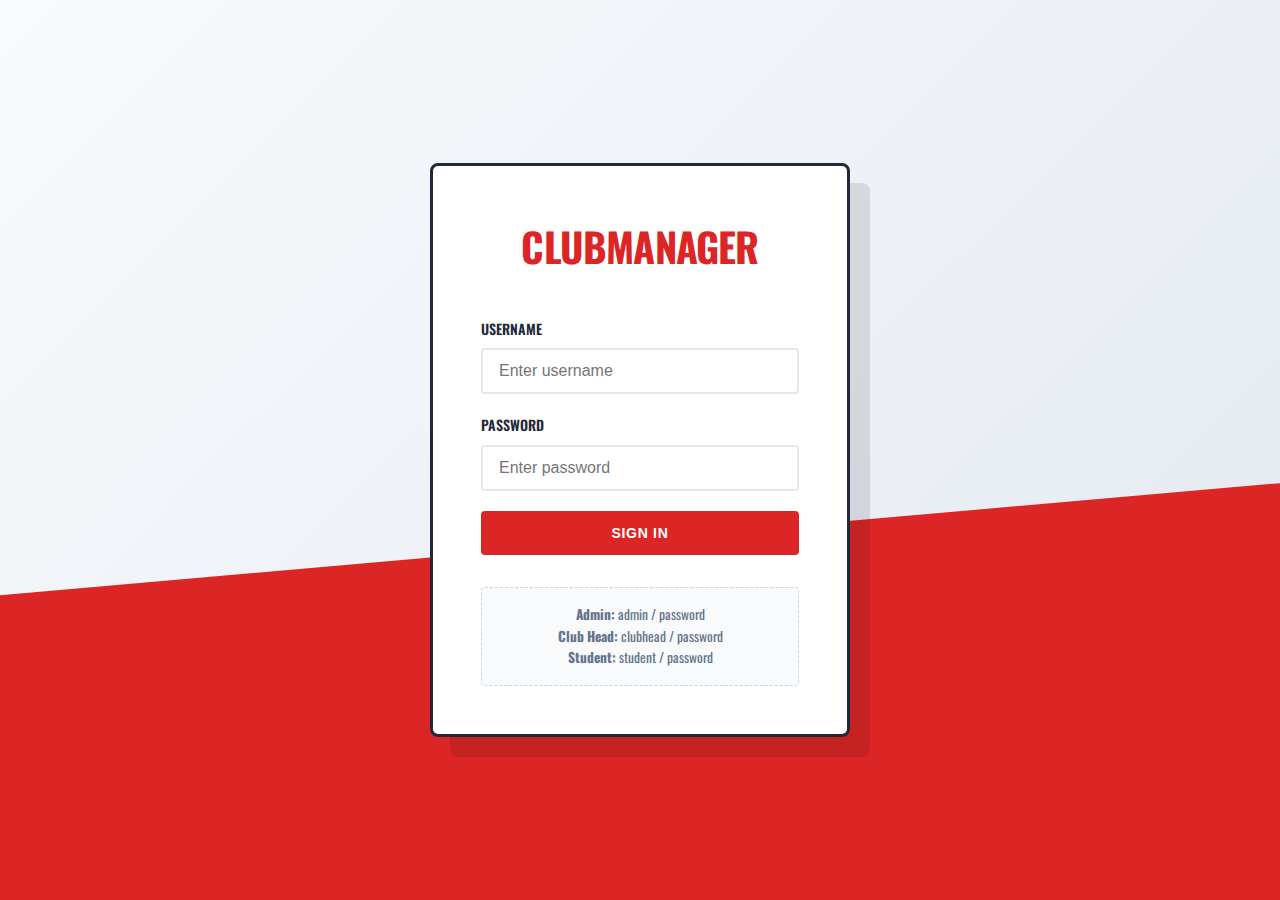
<file: index.html>
<!DOCTYPE html>
<html lang="en">

<head>
    <meta charset="UTF-8">
    <meta name="viewport" content="width=device-width, initial-scale=1.0">
    <title>Login - Club Management System</title>
    <link rel="stylesheet" href="css/style.css">
    <link
        href="https://fonts.googleapis.com/css2?family=Inter:wght@400;500;600;700&family=Oswald:wght@500;700&display=swap"
        rel="stylesheet">
    <style>
        .login-container {
            display: flex;
            align-items: center;
            justify-content: center;
            min-height: 100vh;
            background: linear-gradient(135deg, #f8fafc 0%, #e2e8f0 100%);
            position: relative;
            overflow: hidden;
        }

        /* Sporty Accent Background */
        .login-container::before {
            content: '';
            position: absolute;
            width: 120%;
            height: 50%;
            background: var(--primary);
            bottom: -10%;
            left: -10%;
            transform: rotate(-5deg);
            z-index: 0;
        }

        .login-box {
            width: 100%;
            max-width: 420px;
            padding: 3rem;
            position: relative;
            z-index: 1;
            background: white;
            border: 3px solid var(--secondary);
            /* Bold Border */
            box-shadow: 20px 20px 0px rgba(0, 0, 0, 0.1);
            /* Harsh Shadow for Pop */
            border-radius: var(--radius-md);
        }

        .brand-title {
            text-align: center;
            margin-bottom: 2.5rem;
            color: var(--primary);
            font-size: 2.5rem;
            text-transform: uppercase;
            font-weight: 800;
            letter-spacing: -0.02em;
        }

        .role-hint {
            text-align: center;
            font-size: 0.85rem;
            color: var(--text-muted);
            margin-top: 2rem;
            padding: 1rem;
            background: #f8fafc;
            border: 1px dashed var(--border-strong);
            border-radius: var(--radius-sm);
        }
    </style>
</head>

<body>

    <div class="login-container">
        <div class="glass-card login-box fade-in">
            <h1 class="brand-title">ClubManager</h1>

            <form id="loginForm">
                <div class="input-group">
                    <label class="label">Username</label>
                    <input type="text" id="username" class="input" placeholder="Enter username" required>
                </div>

                <div class="input-group">
                    <label class="label">Password</label>
                    <input type="password" id="password" class="input" placeholder="Enter password" required>
                </div>

                <button type="submit" class="btn btn-primary" style="width: 100%">Sign In</button>
            </form>

            <div class="role-hint">
                <p><strong>Admin:</strong> admin / password</p>
                <p><strong>Club Head:</strong> clubhead / password</p>
                <p><strong>Student:</strong> student / password</p>
            </div>
        </div>
    </div>

    <script src="js/storage.js"></script>
    <script src="js/auth.js"></script>
    <script>
        // Check if already logged in
        Auth.redirectIfLoggedIn();

        const loginForm = document.getElementById('loginForm');

        loginForm.addEventListener('submit', (e) => {
            e.preventDefault();
            const user = document.getElementById('username').value;
            const pass = document.getElementById('password').value;

            const result = Auth.login(user, pass);

            if (result.success) {
                // Add a small delay for effect
                const btn = loginForm.querySelector('button');
                btn.textContent = 'Success!';
                btn.style.background = 'var(--success)';

                setTimeout(() => {
                    window.location.href = 'pages/dashboard.html';
                }, 800);
            } else {
                alert(result.message);
            }
        });
    </script>

</body>

</html>
</file>
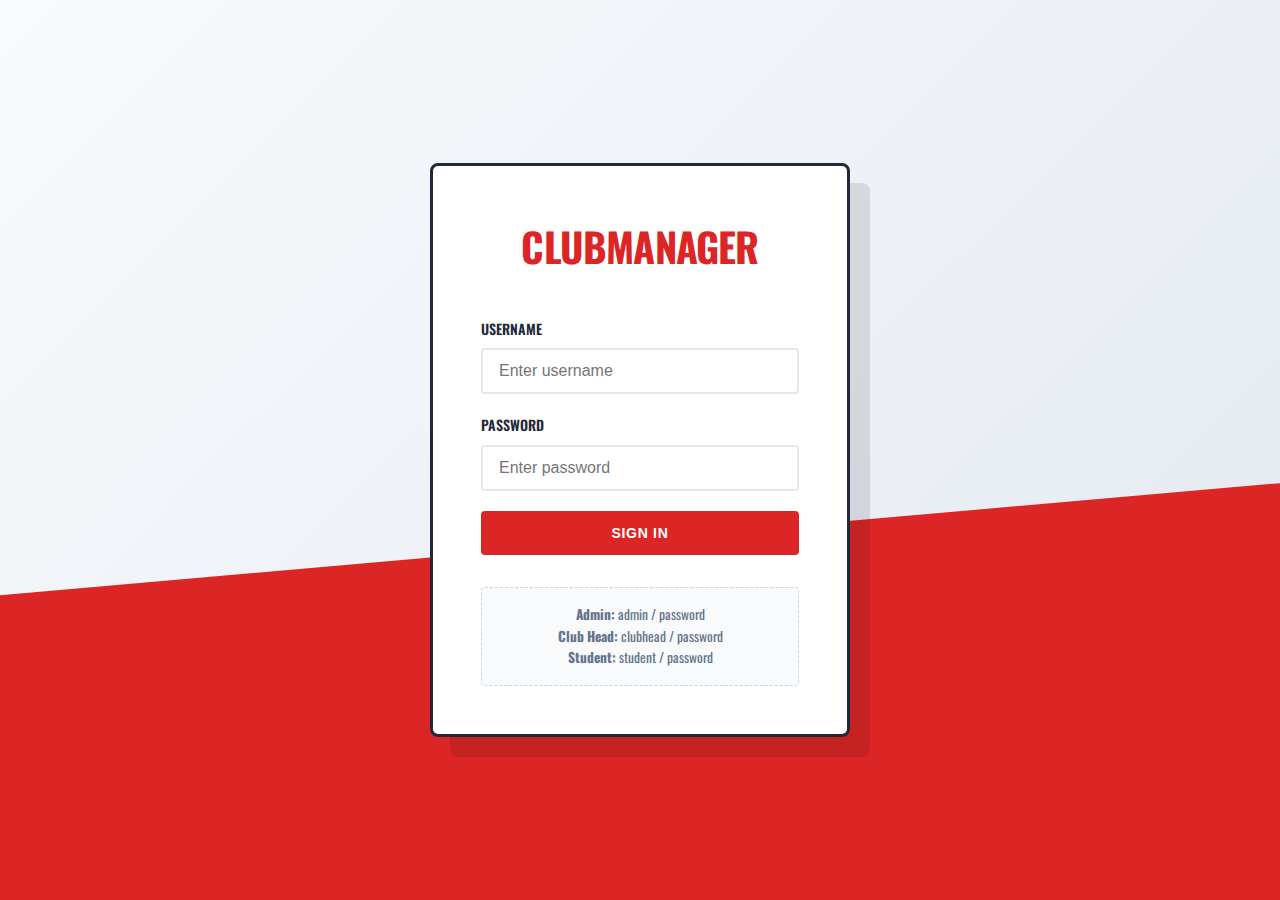
<file: pages/announcements.html>
<!DOCTYPE html>
<html lang="en">

<head>
    <meta charset="UTF-8">
    <meta name="viewport" content="width=device-width, initial-scale=1.0">
    <title>Announcements - Club Management System</title>
    <link rel="stylesheet" href="../css/style.css">
    <link
        href="https://fonts.googleapis.com/css2?family=Inter:wght@400;500;600;700&family=Oswald:wght@500;700&display=swap"
        rel="stylesheet">
    <style>
        .announcement-feed {
            max-width: 800px;
            margin: 0 auto;
            display: flex;
            flex-direction: column;
            gap: 1.5rem;
        }

        .announcement-card {
            padding: 2rem;
            position: relative;
        }

        .announcement-date {
            font-size: 0.85rem;
            color: var(--text-muted);
            margin-bottom: 0.5rem;
            display: block;
        }

        .admin-actions {
            position: absolute;
            top: 1.5rem;
            right: 1.5rem;
        }

        .post-form {
            max-width: 800px;
            margin: 0 auto 3rem auto;
            padding: 2rem;
            display: none;
            /* Shown via JS for admin */
        }
    </style>
</head>

<body class="app-body">
    <!-- Sidebar -->

    <main class="main-content fade-in">
        <header class="section-header" style="margin-top: 0">
            <div>
                <h1>Announcements</h1>
                <p style="color: var(--text-muted)">Latest news and updates from the club.</p>
            </div>
        </header>

        <div id="postFormContainer" class="glass-card post-form">
            <h3 style="margin-bottom: 1rem;">Post New Announcement</h3>
            <form id="announcementForm">
                <div class="input-group">
                    <input type="text" id="annTitle" class="input" placeholder="Title" required>
                </div>
                <div class="input-group">
                    <textarea id="annContent" class="input" rows="4" placeholder="What's happening?"
                        required></textarea>
                </div>
                <div style="text-align: right;">
                    <button type="submit" class="btn btn-primary">Post Announcement</button>
                </div>
            </form>
        </div>

        <div id="announcementsFeed" class="announcement-feed">
            <!-- Dynamic Content -->
        </div>
    </main>

    <script src="../js/storage.js"></script>
    <script src="../js/auth.js"></script>
    <script src="../js/app.js"></script>
    <script src="../js/announcements.js"></script>
</body>

</html>
</file>
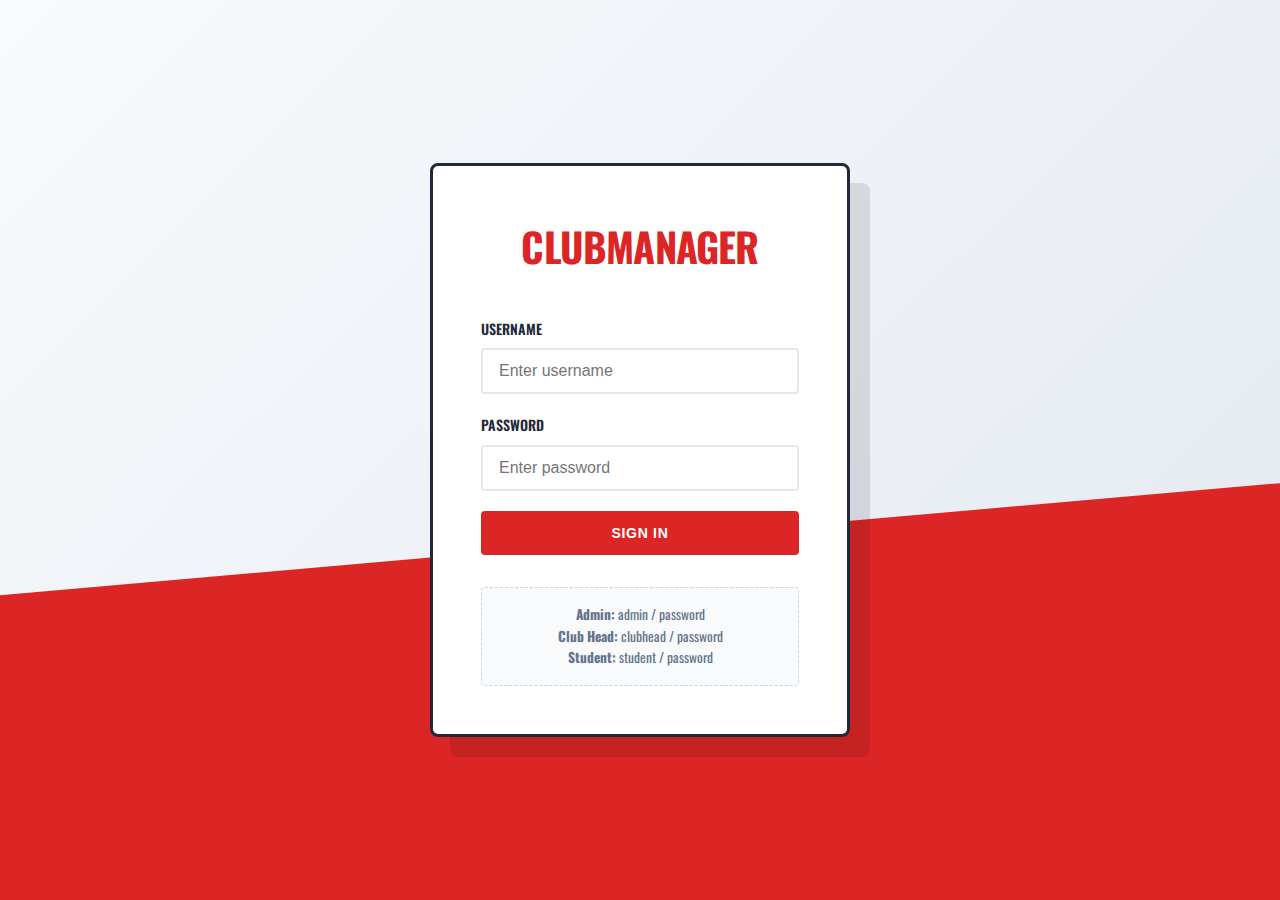
<file: pages/dashboard.html>
<!DOCTYPE html>
<html lang="en">

<head>
    <meta charset="UTF-8">
    <meta name="viewport" content="width=device-width, initial-scale=1.0">
    <title>Dashboard - Club Management System</title>
    <link rel="stylesheet" href="../css/style.css">
    <link
        href="https://fonts.googleapis.com/css2?family=Inter:wght@400;500;600;700&family=Oswald:wght@500;700&display=swap"
        rel="stylesheet">
</head>

<body class="app-body">
    <!-- Sidebar injected by app.js -->

    <main class="main-content fade-in">
        <header class="section-header" style="margin-top: 0">
            <div>
                <h1>Dashboard</h1>
                <p style="color: var(--text-muted)">Welcome back to your club overview.</p>
            </div>
            <div id="date-display" class="glass-card" style="padding: 0.5rem 1rem; font-size: 0.9rem;">
                <!-- Date JS -->
            </div>
        </header>

        <!-- Stats Row -->
        <div class="dashboard-grid">
            <div class="glass-card stat-card">
                <span class="stat-label">Total Members</span>
                <span class="stat-value" id="total-members">0</span>
            </div>
            <div class="glass-card stat-card">
                <span class="stat-label">Upcoming Events</span>
                <span class="stat-value" id="total-events">0</span>
            </div>
            <div class="glass-card stat-card">
                <span class="stat-label">Total Funds</span>
                <span class="stat-value" style="color: var(--accent)" id="total-funds">$0</span>
            </div>
        </div>

        <div class="content-grid">
            <!-- Recent Announcements -->
            <section>
                <div class="section-header">
                    <h3>Recent Announcements</h3>
                </div>
                <div id="announcements-list" style="display: flex; flex-direction: column; gap: 1rem;">
                    <!-- Dynamic Content -->
                </div>
            </section>

            <!-- Upcoming Event Preview -->
            <section>
                <div class="section-header">
                    <h3>Next Event</h3>
                </div>
                <div id="next-event-card" class="glass-card"
                    style="padding: 1.5rem; border-left: 4px solid var(--secondary);">
                    <!-- Dynamic Content -->
                    <p class="text-muted">No upcoming events.</p>
                </div>
            </section>
        </div>
    </main>

    <script src="../js/storage.js"></script>
    <script src="../js/auth.js"></script>
    <script src="../js/app.js"></script>
    <script>
        document.addEventListener('DOMContentLoaded', () => {
            // Load Date
            const now = new Date();
            document.getElementById('date-display').textContent = now.toLocaleDateString('en-US', { weekday: 'long', year: 'numeric', month: 'long', day: 'numeric' });

            // Load Stats
            const members = Storage.get(DB_KEYS.MEMBERS) || [];
            const events = Storage.get(DB_KEYS.EVENTS) || [];
            const funds = Storage.get(DB_KEYS.FUNDS) || [];
            const announcements = Storage.get(DB_KEYS.ANNOUNCEMENTS) || [];

            document.getElementById('total-members').textContent = members.length;
            document.getElementById('total-events').textContent = events.filter(e => new Date(e.date) >= new Date()).length;

            const balance = funds.reduce((acc, curr) => {
                return curr.type === 'income' ? acc + curr.amount : acc - curr.amount;
            }, 0);
            document.getElementById('total-funds').textContent = `$${balance.toLocaleString()}`;

            // Load Announcements (Top 3)
            const list = document.getElementById('announcements-list');
            if (announcements.length === 0) {
                list.innerHTML = '<p style="color: var(--text-muted)">No announcements yet.</p>';
            } else {
                announcements.slice(0, 3).forEach(ann => {
                    const item = document.createElement('div');
                    item.className = 'glass-card';
                    item.style.padding = '1rem';
                    item.innerHTML = `
                        <h4 style="margin-bottom: 0.5rem; color: var(--primary)">${ann.title}</h4>
                        <p style="font-size: 0.9rem; color: var(--text-muted); margin-bottom: 0.5rem">${ann.content}</p>
                        <small style="font-size: 0.75rem; opacity: 0.7">${new Date(ann.date).toLocaleDateString()}</small>
                    `;
                    list.appendChild(item);
                });
            }

            // Load Next Event
            const upcomingEvents = events
                .filter(e => new Date(e.date) >= new Date())
                .sort((a, b) => new Date(a.date) - new Date(b.date));

            if (upcomingEvents.length > 0) {
                const next = upcomingEvents[0];
                const card = document.getElementById('next-event-card');
                card.innerHTML = `
                    <h4 style="font-size: 1.25rem; margin-bottom: 0.5rem">${next.title}</h4>
                    <p style="margin-bottom: 0.5rem"><span style="color: var(--secondary)">📅</span> ${new Date(next.date).toLocaleDateString()}</p>
                    <p style="margin-bottom: 1rem"><span style="color: var(--secondary)">📍</span> ${next.venue}</p>
                    <p style="font-size: 0.9rem; color: var(--text-muted)">${next.description}</p>
                    <a href="events.html" class="btn btn-primary" style="margin-top: 1rem; width: 100%">View Details</a>
                `;
            }
        });
    </script>
</body>

</html>
</file>
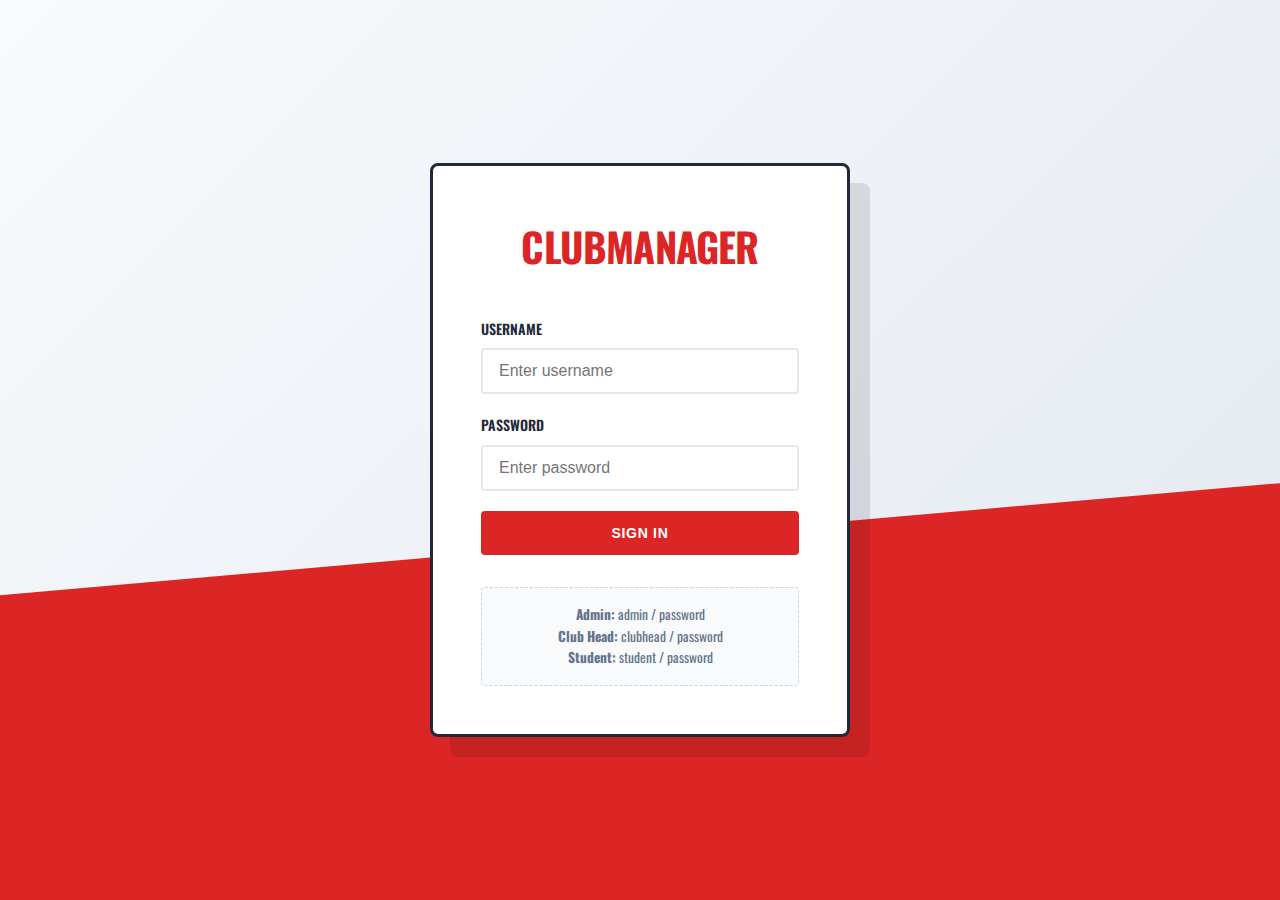
<file: pages/events.html>
<!DOCTYPE html>
<html lang="en">

<head>
    <meta charset="UTF-8">
    <meta name="viewport" content="width=device-width, initial-scale=1.0">
    <title>Events - Club Management System</title>
    <link rel="stylesheet" href="../css/style.css">
    <link
        href="https://fonts.googleapis.com/css2?family=Inter:wght@400;500;600;700&family=Oswald:wght@500;700&display=swap"
        rel="stylesheet">
    <style>
        .events-grid {
            display: grid;
            grid-template-columns: repeat(auto-fill, minmax(350px, 1fr));
            gap: 2rem;
        }

        .event-card {
            display: flex;
            flex-direction: column;
            position: relative;
            overflow: hidden;
            transition: var(--transition);
            background: white;
        }

        .event-card-header {
            padding: 1.5rem;
            border-bottom: 1px solid var(--border);
            display: flex;
            justify-content: space-between;
            align-items: flex-start;
        }

        .event-title {
            font-size: 1.35rem;
            margin-bottom: 0.25rem;
            color: var(--secondary);
            font-family: 'Oswald', sans-serif;
            text-transform: uppercase;
        }

        .event-date-badge {
            background: var(--secondary);
            color: white;
            padding: 0.5rem 1rem;
            border-radius: var(--radius-sm);
            text-align: center;
            min-width: 80px;
        }

        .event-date-badge .day {
            font-size: 1.5rem;
            font-weight: 700;
            line-height: 1;
        }

        .event-date-badge .month {
            font-size: 0.75rem;
            text-transform: uppercase;
            letter-spacing: 0.1em;
        }

        .event-body {
            padding: 1.5rem;
            flex: 1;
        }

        .event-meta {
            margin-bottom: 1rem;
            font-size: 0.9rem;
            color: var(--text-muted);
            display: flex;
            gap: 1rem;
            align-items: center;
        }

        .event-footer {
            padding: 1.5rem;
            border-top: 1px solid var(--border);
            background: #f8fafc;
            display: flex;
            justify-content: space-between;
            align-items: center;
        }

        .participant-list {
            margin-top: 1rem;
            max-height: 200px;
            overflow-y: auto;
            border: 1px solid var(--border);
            border-radius: var(--radius-sm);
        }

        .participant-item {
            display: flex;
            align-items: center;
            justify-content: space-between;
            padding: 0.75rem;
            border-bottom: 1px solid var(--border);
            font-size: 0.9rem;
            background: white;
        }
    </style>
</head>

<body class="app-body">
    <!-- Sidebar -->

    <main class="main-content fade-in">
        <header class="section-header" style="margin-top: 0">
            <div>
                <h1>Events</h1>
                <p style="color: var(--text-muted)">Discover, enroll, and manage club activities.</p>
            </div>
            <div id="createControls" style="display: none;">
                <button class="btn btn-primary" onclick="Events.openModal()">+ Create Event</button>
            </div>
        </header>

        <div class="events-grid" id="eventsGrid">
            <!-- Dynamic Content -->
        </div>
    </main>

    <!-- Create/Edit Modal -->
    <div class="modal-overlay" id="eventModal">
        <div class="modal">
            <div class="modal-header">
                <h3 id="modalTitle">Create Event</h3>
                <button class="close-modal" onclick="Events.closeModal()">&times;</button>
            </div>
            <form id="eventForm">
                <input type="hidden" id="eventId">

                <div class="input-group">
                    <label class="label">Event Title</label>
                    <input type="text" id="eventTitle" class="input" required>
                </div>

                <div class="input-group">
                    <label class="label">Date & Time</label>
                    <input type="datetime-local" id="eventDate" class="input" required>
                </div>

                <div class="input-group">
                    <label class="label">Venue</label>
                    <input type="text" id="eventVenue" class="input" required>
                </div>

                <div class="input-group">
                    <label class="label">Description</label>
                    <textarea id="eventDesc" class="input" rows="4" required></textarea>
                </div>

                <div style="display: flex; justify-content: flex-end; gap: 1rem; margin-top: 2rem;">
                    <button type="button" class="btn btn-secondary" onclick="Events.closeModal()">Cancel</button>
                    <button type="submit" class="btn btn-primary">Save Event</button>
                </div>
            </form>
        </div>
    </div>

    <!-- Approvals/Attendance Modal -->
    <div class="modal-overlay" id="approvalsModal">
        <div class="modal" style="max-width: 700px;">
            <div class="modal-header">
                <h3 id="approvalEventTitle">Manage Participants</h3>
                <button class="close-modal" onclick="Events.closeApprovals()">&times;</button>
            </div>

            <div style="margin-bottom: 2rem;">
                <h4 style="margin-bottom: 1rem; color: var(--text-muted); font-size: 0.85rem;">Pending Requests</h4>
                <div class="participant-list" id="pendingList" style="background: #ffffff;">
                    <!-- Dynamic -->
                </div>
            </div>

            <div>
                <h4 style="margin-bottom: 1rem; color: var(--text-muted); font-size: 0.85rem;">Approved Participants
                    (Attendance)</h4>
                <div class="participant-list" id="approvedList" style="background: #f8fafc;">
                    <!-- Dynamic -->
                </div>
            </div>

            <div style="margin-top: 2rem; text-align: right;">
                <button type="button" class="btn btn-secondary" onclick="Events.closeApprovals()">Done</button>
            </div>
        </div>
    </div>

    <script src="../js/storage.js"></script>
    <script src="../js/auth.js"></script>
    <script src="../js/app.js"></script>
    <script src="../js/events.js"></script>
</body>

</html>
</file>
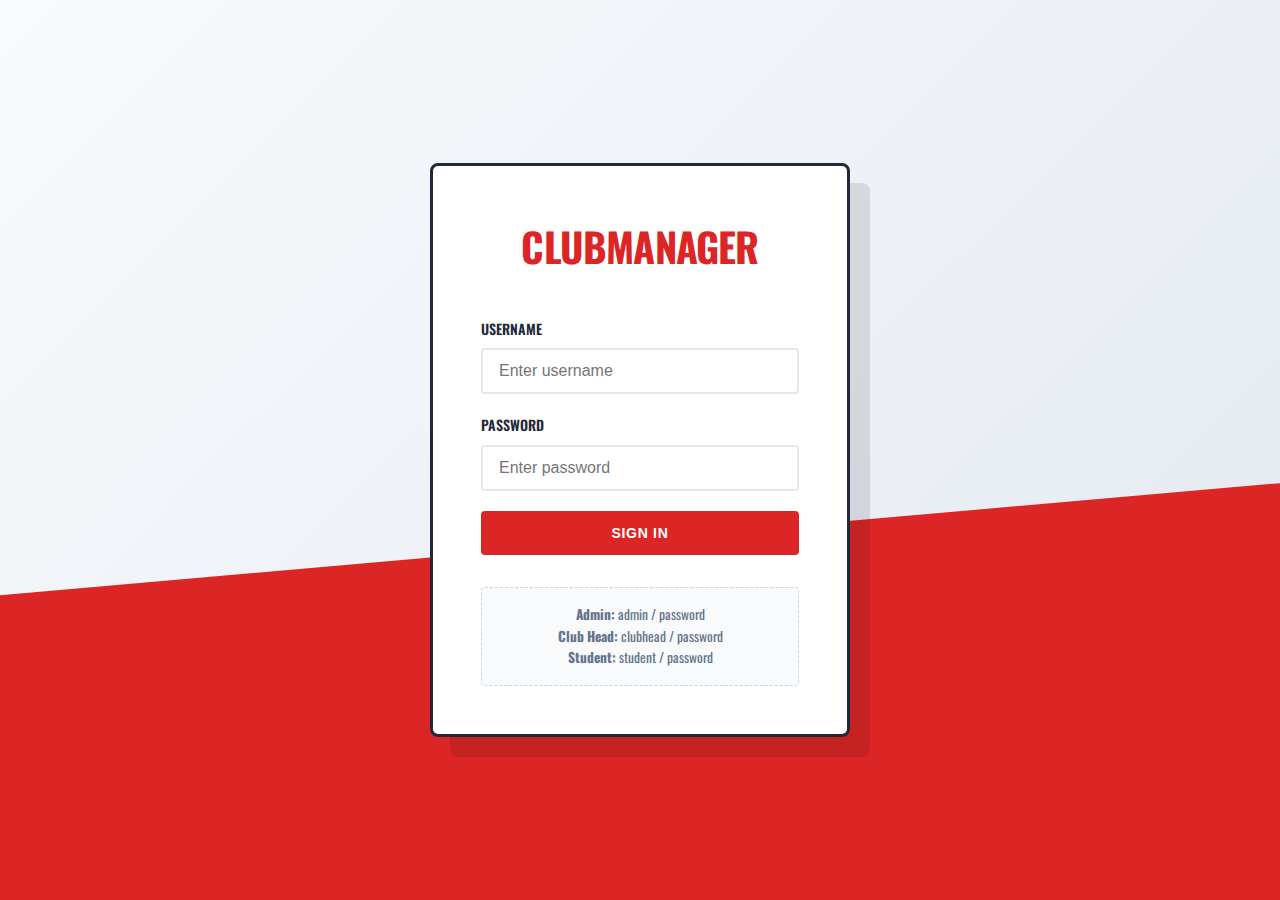
<file: pages/funds.html>
<!DOCTYPE html>
<html lang="en">

<head>
    <meta charset="UTF-8">
    <meta name="viewport" content="width=device-width, initial-scale=1.0">
    <title>Funds - Club Management System</title>
    <link rel="stylesheet" href="../css/style.css">
    <link
        href="https://fonts.googleapis.com/css2?family=Inter:wght@400;500;600;700&family=Oswald:wght@500;700&display=swap"
        rel="stylesheet">
    <style>
        .balance-overview {
            display: grid;
            grid-template-columns: repeat(auto-fit, minmax(300px, 1fr));
            gap: 1.5rem;
            margin-bottom: 2rem;
        }

        .balance-card {
            padding: 2rem;
            display: flex;
            flex-direction: column;
            gap: 0.5rem;
        }

        .balance-amount {
            font-size: 3rem;
            font-weight: 700;
        }

        .transaction-form {
            margin-bottom: 2rem;
            display: none;
            /* Admin only */
        }

        .transaction-item {
            display: flex;
            justify-content: space-between;
            align-items: center;
            padding: 1rem;
            border-bottom: 1px solid var(--border);
        }

        .transaction-item:last-child {
            border-bottom: none;
        }

        .t-icon {
            width: 40px;
            height: 40px;
            border-radius: 50%;
            display: flex;
            align-items: center;
            justify-content: center;
            font-size: 1.25rem;
            margin-right: 1rem;
        }

        .t-income {
            background: rgba(34, 197, 94, 0.1);
            color: var(--success);
        }

        .t-expense {
            background: rgba(239, 68, 68, 0.1);
            color: var(--danger);
        }

        .t-amount {
            font-weight: 600;
        }
    </style>
</head>

<body class="app-body">
    <!-- Sidebar -->

    <main class="main-content fade-in">
        <header class="section-header" style="margin-top: 0">
            <div>
                <h1>Club Funds</h1>
                <p style="color: var(--text-muted)">Track income, expenses, and current balance.</p>
            </div>
            <div id="adminControls" style="display: none;">
                <button class="btn btn-primary" onclick="Funds.openModal()">+ Record Transaction</button>
            </div>
        </header>

        <div class="balance-overview">
            <div class="glass-card balance-card">
                <span style="color: var(--text-muted)">Current Balance</span>
                <span class="balance-amount" id="totalBalance" style="color: var(--text-main)">$0.00</span>
            </div>
            <div class="glass-card balance-card"
                style="display: flex; flex-direction: row; justify-content: space-around; align-items: center;">
                <div style="text-align: center;">
                    <div style="color: var(--success); font-weight: 600;">Income</div>
                    <div id="totalIncome" style="font-size: 1.5rem;">$0</div>
                </div>
                <div style="width: 1px; height: 50px; background: var(--border);"></div>
                <div style="text-align: center;">
                    <div style="color: var(--danger); font-weight: 600;">Expense</div>
                    <div id="totalExpense" style="font-size: 1.5rem;">$0</div>
                </div>
            </div>
        </div>

        <div class="glass-card" style="padding: 0;">
            <div style="padding: 1.5rem; border-bottom: 1px solid var(--border);">
                <h3>Transaction History</h3>
            </div>
            <div id="transactionsList">
                <!-- Dynamic Content -->
            </div>
        </div>
    </main>

    <!-- Add Transaction Modal -->
    <div class="modal-overlay" id="transactionModal">
        <div class="modal">
            <div class="modal-header">
                <h3>Record Transaction</h3>
                <button class="close-modal" onclick="Funds.closeModal()">&times;</button>
            </div>
            <form id="transactionForm">
                <div class="input-group">
                    <label class="label">Type</label>
                    <select id="tType" class="input">
                        <option value="income">Income (+)</option>
                        <option value="expense">Expense (-)</option>
                    </select>
                </div>

                <div class="input-group">
                    <label class="label">Amount ($)</label>
                    <input type="number" id="tAmount" class="input" min="0" step="0.01" required>
                </div>

                <div class="input-group">
                    <label class="label">Description</label>
                    <input type="text" id="tDesc" class="input" required>
                </div>

                <div class="input-group">
                    <label class="label">Date</label>
                    <input type="date" id="tDate" class="input" required>
                </div>

                <div style="display: flex; justify-content: flex-end; gap: 1rem; margin-top: 2rem;">
                    <button type="button" class="btn btn-secondary" onclick="Funds.closeModal()">Cancel</button>
                    <button type="submit" class="btn btn-primary">Save Transaction</button>
                </div>
            </form>
        </div>
    </div>

    <script src="../js/storage.js"></script>
    <script src="../js/auth.js"></script>
    <script src="../js/app.js"></script>
    <script src="../js/funds.js"></script>
</body>

</html>
</file>
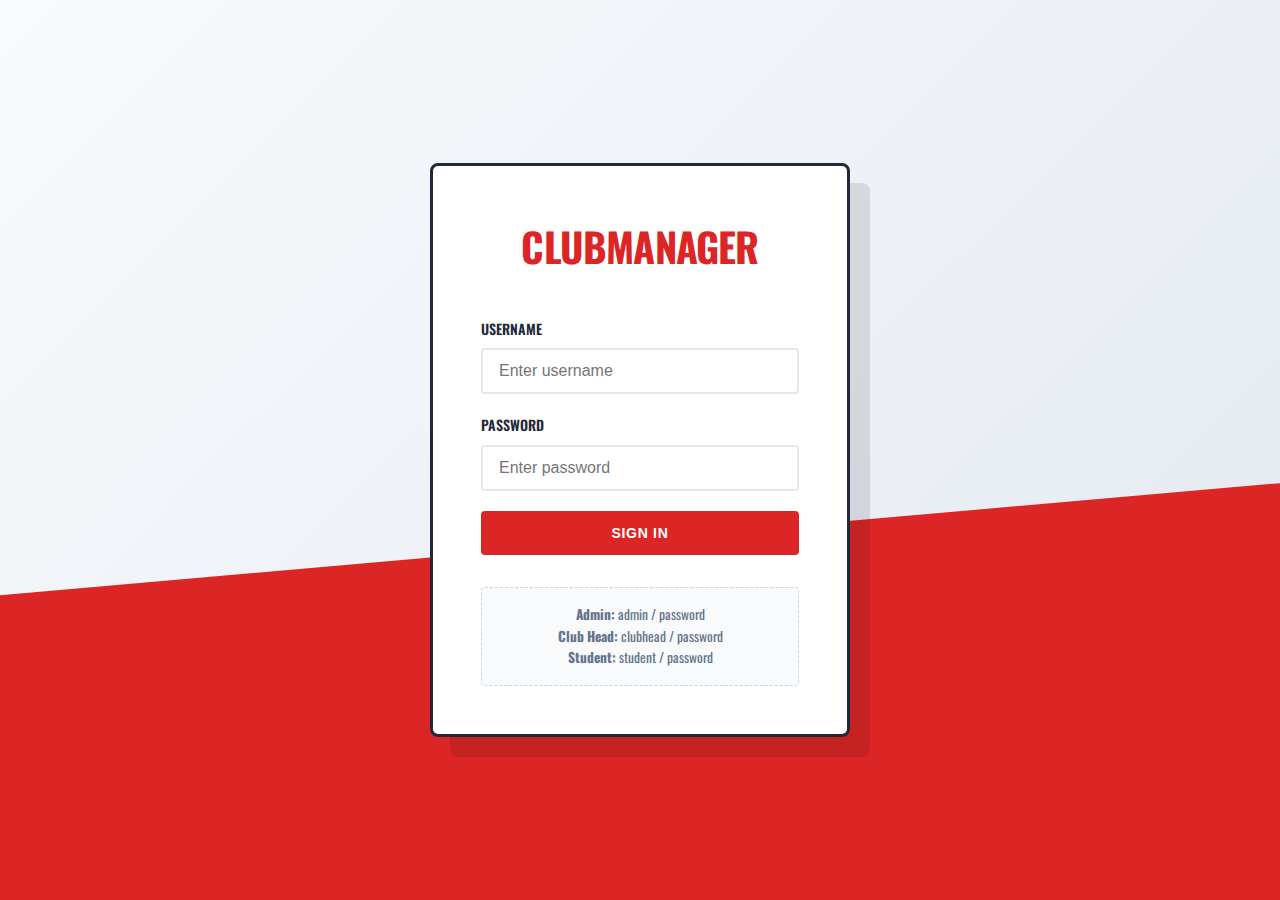
<file: pages/members.html>
<!DOCTYPE html>
<html lang="en">

<head>
    <meta charset="UTF-8">
    <meta name="viewport" content="width=device-width, initial-scale=1.0">
    <title>Members - Club Management System</title>
    <link rel="stylesheet" href="../css/style.css">
    <link
        href="https://fonts.googleapis.com/css2?family=Inter:wght@400;500;600;700&family=Oswald:wght@500;700&display=swap"
        rel="stylesheet">
    <style>
        /* Member specific styles */
        .toolbar {
            display: flex;
            justify-content: space-between;
            align-items: center;
            margin-bottom: 2rem;
            gap: 1rem;
            flex-wrap: wrap;
        }

        .search-box {
            position: relative;
            flex: 1;
            max-width: 400px;
        }

        .search-input {
            width: 100%;
            padding: 0.75rem 1rem 0.75rem 2.5rem;
            background: var(--card-bg);
            border: 1px solid var(--border);
            border-radius: var(--radius-sm);
            color: var(--text-main);
        }

        .search-icon {
            position: absolute;
            left: 0.75rem;
            top: 50%;
            transform: translateY(-50%);
            color: var(--text-muted);
        }

        .table-container {
            overflow-x: auto;
        }

        table {
            width: 100%;
            border-collapse: collapse;
        }

        th,
        td {
            text-align: left;
            padding: 1rem;
            border-bottom: 1px solid var(--border);
        }

        th {
            color: var(--text-muted);
            font-weight: 600;
            font-size: 0.875rem;
        }

        td {
            color: var(--text-main);
        }

        .status-badge {
            padding: 0.25rem 0.75rem;
            border-radius: 9999px;
            font-size: 0.75rem;
            font-weight: 600;
        }

        .status-active {
            background: rgba(34, 197, 94, 0.1);
            color: var(--success);
        }

        .status-inactive {
            background: rgba(148, 163, 184, 0.1);
            color: var(--text-muted);
        }

        .action-btn {
            padding: 0.5rem;
            border-radius: var(--radius-sm);
            color: var(--text-muted);
            background: transparent;
            border: none;
            cursor: pointer;
            transition: var(--transition);
        }

        .action-btn:hover {
            background: rgba(255, 255, 255, 0.1);
            color: var(--text-main);
        }

        .action-btn.edit:hover {
            color: var(--primary);
        }

        .action-btn.delete:hover {
            color: var(--danger);
        }

        /* Modal */
        .modal-overlay {
            position: fixed;
            top: 0;
            left: 0;
            right: 0;
            bottom: 0;
            background: rgba(0, 0, 0, 0.7);
            backdrop-filter: blur(4px);
            display: flex;
            align-items: center;
            justify-content: center;
            z-index: 50;
            opacity: 0;
            pointer-events: none;
            transition: opacity 0.3s ease;
        }

        .modal-overlay.open {
            opacity: 1;
            pointer-events: all;
        }

        .modal {
            background: var(--card-bg);
            border: 1px solid var(--border);
            width: 100%;
            max-width: 500px;
            border-radius: var(--radius-md);
            padding: 2rem;
            transform: translateY(20px);
            transition: transform 0.3s ease;
        }

        .modal-overlay.open .modal {
            transform: translateY(0);
        }

        .modal-header {
            display: flex;
            justify-content: space-between;
            align-items: center;
            margin-bottom: 1.5rem;
        }

        .close-modal {
            background: transparent;
            border: none;
            color: var(--text-muted);
            cursor: pointer;
            font-size: 1.5rem;
        }
    </style>
</head>

<body class="app-body">
    <!-- Sidebar -->

    <main class="main-content fade-in">
        <header class="section-header" style="margin-top: 0">
            <div>
                <h1>Members</h1>
                <p style="color: var(--text-muted)">Manage club members and their status.</p>
            </div>
        </header>

        <div class="toolbar">
            <div class="search-box">
                <span class="search-icon">🔍</span>
                <input type="text" id="searchInput" class="search-input" placeholder="Search members...">
            </div>
            <button class="btn btn-primary" onclick="Members.openModal()">
                <span>+</span> Add Member
            </button>
        </div>

        <div class="glass-card table-container">
            <table>
                <thead>
                    <tr>
                        <th>Name</th>
                        <th>Email</th>
                        <th>Join Date</th>
                        <th>Status</th>
                        <th>Actions</th>
                    </tr>
                </thead>
                <tbody id="membersTableBody">
                    <!-- Dynamic Rows -->
                </tbody>
            </table>
        </div>
    </main>

    <!-- Add/Edit Modal -->
    <div class="modal-overlay" id="memberModal">
        <div class="modal">
            <div class="modal-header">
                <h3 id="modalTitle">Add Member</h3>
                <button class="close-modal" onclick="Members.closeModal()">&times;</button>
            </div>
            <form id="memberForm">
                <input type="hidden" id="memberId">

                <div class="input-group">
                    <label class="label">Full Name</label>
                    <input type="text" id="memberName" class="input" required>
                </div>

                <div class="input-group">
                    <label class="label">Email Address</label>
                    <input type="email" id="memberEmail" class="input" required>
                </div>

                <div class="input-group">
                    <label class="label">Status</label>
                    <select id="memberStatus" class="input">
                        <option value="Active">Active</option>
                        <option value="Inactive">Inactive</option>
                    </select>
                </div>

                <div style="display: flex; justify-content: flex-end; gap: 1rem; margin-top: 2rem;">
                    <button type="button" class="btn btn-secondary" onclick="Members.closeModal()">Cancel</button>
                    <button type="submit" class="btn btn-primary">Save Member</button>
                </div>
            </form>
        </div>
    </div>

    <script src="../js/storage.js"></script>
    <script src="../js/auth.js"></script>
    <script src="../js/app.js"></script>
    <script src="../js/members.js"></script>
</body>

</html>
</file>
<file: css/style.css>
:root {
    /* Color Palette - Red & White Sports Theme */
    --primary: #dc2626;
    /* Strong Sports Red */
    --primary-hover: #b91c1c;
    --secondary: #1e293b;
    /* Dark Navy/Slate for contrast */
    --accent: #f59e0b;
    /* Amber/Gold for highlights */

    --bg-body: #f8fafc;
    /* Very light cool gray */
    --bg-card: #ffffff;
    /* Pure white */

    --text-main: #0f172a;
    /* Deep dark slate */
    --text-muted: #64748b;
    /* Slate gray */

    --border: #e2e8f0;
    /* Light gray border */
    --border-strong: #cbd5e1;
    /* Stronger border for inputs/cards */

    --success: #16a34a;
    --danger: #dc2626;
    --warning: #d97706;

    /* Spacing & Radius */
    --radius-sm: 4px;
    /* Sharper corners for sports feel */
    --radius-md: 8px;
    --radius-lg: 12px;

    --shadow-sm: 0 1px 2px 0 rgb(0 0 0 / 0.05);
    --shadow: 0 4px 6px -1px rgb(0 0 0 / 0.1), 0 2px 4px -2px rgb(0 0 0 / 0.1);
    --shadow-lg: 0 10px 15px -3px rgb(0 0 0 / 0.1), 0 4px 6px -4px rgb(0 0 0 / 0.1);

    /* Transitions */
    --transition: all 0.2s ease-in-out;
}

* {
    margin: 0;
    padding: 0;
    box-sizing: border-box;
}

body {
    font-family: 'Oswald', 'Inter', system-ui, -apple-system, sans-serif;
    background-color: var(--bg-body);
    color: var(--text-main);
    line-height: 1.6;
    min-height: 100vh;
}

/* Typography Overrides */
h1,
h2,
h3,
h4,
h5,
h6 {
    font-weight: 700;
    text-transform: uppercase;
    /* Sports aesthetic */
    letter-spacing: 0.05em;
    color: var(--secondary);
}

a {
    color: var(--primary);
    text-decoration: none;
    font-weight: 600;
    transition: var(--transition);
}

a:hover {
    color: var(--primary-hover);
    text-decoration: underline;
}

/* Utilities */
.container {
    max-width: 1200px;
    margin: 0 auto;
    padding: 0 1.5rem;
}

/* Card Style - Full Boarded */
.glass-card {
    background: var(--bg-card);
    border: 2px solid var(--border);
    /* Thicker distinct border */
    border-radius: var(--radius-md);
    box-shadow: var(--shadow-sm);
    transition: var(--transition);
}

.glass-card:hover {
    border-color: var(--primary);
    /* Red border on hover */
    box-shadow: var(--shadow);
    transform: translateY(-2px);
}

/* Buttons */
.btn {
    display: inline-flex;
    align-items: center;
    justify-content: center;
    padding: 0.75rem 1.5rem;
    border-radius: var(--radius-sm);
    font-weight: 700;
    text-transform: uppercase;
    cursor: pointer;
    transition: var(--transition);
    border: 2px solid transparent;
    /* Prepare for border interaction */
    gap: 0.5rem;
    font-size: 0.875rem;
    letter-spacing: 0.05em;
}

.btn-primary {
    background: var(--primary);
    color: white;
    border-color: var(--primary);
}

.btn-primary:hover {
    background: var(--primary-hover);
    border-color: var(--primary-hover);
}

.btn-secondary {
    background: white;
    border: 2px solid var(--border-strong);
    color: var(--text-main);
}

.btn-secondary:hover {
    border-color: var(--secondary);
    color: var(--secondary);
    background: #f1f5f9;
}

.btn-danger {
    background: white;
    border: 2px solid var(--danger);
    color: var(--danger);
}

.btn-danger:hover {
    background: var(--danger);
    color: white;
}

/* Form Elements */
.input-group {
    margin-bottom: 1.25rem;
}

.label {
    display: block;
    margin-bottom: 0.5rem;
    font-size: 0.875rem;
    font-weight: 600;
    color: var(--secondary);
    text-transform: uppercase;
}

.input {
    width: 100%;
    padding: 0.75rem 1rem;
    background: var(--bg-card);
    border: 2px solid var(--border);
    /* Thick inputs */
    border-radius: var(--radius-sm);
    color: var(--text-main);
    transition: var(--transition);
    font-size: 1rem;
}

.input:focus {
    border-color: var(--primary);
    outline: none;
    box-shadow: 0 0 0 3px rgba(220, 38, 38, 0.1);
}

/* Animations */
@keyframes fadeIn {
    from {
        opacity: 0;
        transform: translateY(10px);
    }

    to {
        opacity: 1;
        transform: translateY(0);
    }
}

.fade-in {
    animation: fadeIn 0.4s ease-out forwards;
}

/* Scrollbar */
::-webkit-scrollbar {
    width: 8px;
}

::-webkit-scrollbar-track {
    background: var(--bg-body);
}

::-webkit-scrollbar-thumb {
    background: var(--border-strong);
    border-radius: 4px;
}

::-webkit-scrollbar-thumb:hover {
    background: var(--text-muted);
}

/* Layout System */
body.app-body {
    display: flex;
    padding: 0;
    /* Remove padding to flush sidebar */
    height: 100vh;
    overflow: hidden;
    background: var(--bg-body);
}

.sidebar {
    width: 280px;
    height: 100vh;
    display: flex;
    flex-direction: column;
    padding: 2rem;
    flex-shrink: 0;
    background: var(--primary);
    /* Red Sidebar */
    color: white;
    border-right: none;
    border-radius: 0;
    /* Flush */
    box-shadow: 4px 0 24px rgba(0, 0, 0, 0.1);
    z-index: 10;
}

.main-content {
    flex: 1;
    overflow-y: auto;
    padding: 3rem;
    /* More spacious */
    background: var(--bg-body);
    max-width: 1600px;
    /* Prevent overly stretched content on huge screens */
    margin: 0 auto;
    width: 100%;
}

/* Modal Improvements */
.modal-overlay {
    position: fixed;
    top: 0;
    left: 0;
    right: 0;
    bottom: 0;
    background: rgba(15, 23, 42, 0.8);
    /* Darker overlay */
    backdrop-filter: blur(8px);
    display: flex;
    align-items: center;
    justify-content: center;
    z-index: 50;
    opacity: 0;
    pointer-events: none;
    transition: opacity 0.3s ease;
}

.modal {
    background: var(--bg-card);
    border: 3px solid var(--secondary);
    width: 100%;
    max-width: 600px;
    border-radius: var(--radius-lg);
    padding: 2.5rem;
    transform: scale(0.95);
    transition: transform 0.3s cubic-bezier(0.16, 1, 0.3, 1);
    box-shadow: var(--shadow-lg);
    position: relative;
}

.modal-overlay.open .modal {
    transform: scale(1);
}

.modal-header {
    display: flex;
    justify-content: space-between;
    align-items: center;
    margin-bottom: 2rem;
    border-bottom: 2px solid var(--border);
    padding-bottom: 1rem;
}

.modal-header h3 {
    font-size: 1.5rem;
    color: var(--primary);
}

/* Modern Close Button */
.close-modal {
    background: var(--bg-body);
    border: 2px solid var(--border-strong);
    color: var(--text-muted);
    cursor: pointer;
    width: 40px;
    height: 40px;
    border-radius: 50%;
    display: flex;
    align-items: center;
    justify-content: center;
    font-size: 1.5rem;
    transition: var(--transition);
    line-height: 1;
}

.close-modal:hover {
    background: var(--danger);
    border-color: var(--danger);
    color: white;
    transform: rotate(90deg);
}

/* Sidebar Components */
.brand h2 {
    color: white;
    font-size: 1.75rem;
    margin-bottom: 3rem;
    text-shadow: 0 2px 4px rgba(0, 0, 0, 0.1);
    border-bottom: 1px solid rgba(255, 255, 255, 0.2);
    padding-bottom: 1rem;
}

.user-profile {
    display: flex;
    align-items: center;
    gap: 1rem;
    padding: 1rem;
    background: rgba(255, 255, 255, 0.1);
    border: 1px solid rgba(255, 255, 255, 0.2);
    border-radius: var(--radius-md);
    margin-bottom: 2rem;
}

.avatar {
    width: 44px;
    height: 44px;
    border-radius: var(--radius-sm);
    /* Square avatar */
    background: white;
    color: var(--primary);
    display: flex;
    align-items: center;
    justify-content: center;
    font-weight: 800;
    font-size: 1.25rem;
    box-shadow: 0 2px 4px rgba(0, 0, 0, 0.1);
}

.user-profile .name {
    font-size: 1rem;
    font-weight: 700;
    color: white;
}

.user-profile .role {
    font-size: 0.75rem;
    color: rgba(255, 255, 255, 0.8);
    text-transform: uppercase;
    letter-spacing: 0.05em;
}

.nav-links {
    display: flex;
    flex-direction: column;
    gap: 0.75rem;
    flex: 1;
}

.nav-item {
    display: flex;
    align-items: center;
    gap: 1rem;
    padding: 1rem;
    color: rgba(255, 255, 255, 0.8);
    border-radius: var(--radius-sm);
    transition: var(--transition);
    font-weight: 600;
    text-transform: uppercase;
    letter-spacing: 0.05em;
    font-size: 0.9rem;
}

.nav-item:hover {
    background: rgba(255, 255, 255, 0.1);
    color: white;
    transform: translateX(5px);
}

.nav-item.active {
    background: white;
    color: var(--primary);
    box-shadow: 0 4px 6px rgba(0, 0, 0, 0.1);
}

.logout-container {
    margin-top: auto;
}

.logout-btn {
    width: 100%;
    justify-content: center;
    background: rgba(0, 0, 0, 0.2);
    border: 1px solid rgba(255, 255, 255, 0.1);
    color: white;
}

.logout-btn:hover {
    background: var(--secondary);
    border-color: var(--secondary);
}

/* Dashboard Grid */
.dashboard-grid {
    display: grid;
    grid-template-columns: repeat(auto-fit, minmax(280px, 1fr));
    gap: 2rem;
    margin-bottom: 3rem;
}

.stat-card {
    padding: 2rem;
    display: flex;
    flex-direction: column;
    gap: 0.5rem;
    background: white;
    border-left: 5px solid var(--primary);
    /* Red accent border */
}

.stat-value {
    font-size: 3rem;
    font-weight: 800;
    color: var(--secondary);
    line-height: 1;
}

.stat-label {
    color: var(--text-muted);
    font-size: 0.85rem;
    text-transform: uppercase;
    letter-spacing: 0.1em;
    font-weight: 600;
}

.section-header {
    display: flex;
    justify-content: space-between;
    align-items: flex-end;
    margin-bottom: 2rem;
    margin-top: 1rem;
    border-bottom: 2px solid var(--border);
    padding-bottom: 1rem;
}

.section-header h1,
.section-header h3 {
    margin: 0;
    line-height: 1;
}

.content-grid {
    display: grid;
    grid-template-columns: 2fr 1fr;
    gap: 2rem;
}

/* Tables */
table {
    width: 100%;
    border-collapse: separate;
    border-spacing: 0;
}

th {
    text-align: left;
    padding: 1.25rem 1rem;
    border-bottom: 3px solid var(--border);
    color: var(--secondary);
    font-weight: 800;
    text-transform: uppercase;
    font-size: 0.8rem;
    letter-spacing: 0.05em;
}

td {
    padding: 1.25rem 1rem;
    border-bottom: 1px solid var(--border);
    color: var(--text-main);
    font-weight: 500;
}

tr:last-child td {
    border-bottom: none;
}

.status-badge {
    padding: 0.35rem 0.75rem;
    border-radius: var(--radius-sm);
    font-size: 0.7rem;
    font-weight: 800;
    text-transform: uppercase;
    letter-spacing: 0.05em;
}

.status-active {
    background: #dcfce7;
    color: var(--success);
    border: 1px solid #bbf7d0;
}

.status-inactive {
    background: #f1f5f9;
    color: var(--text-muted);
    border: 1px solid var(--border);
}

/* Extended Utilities */
.text-badge {
    padding: 0.25rem 0.75rem;
    border-radius: 9999px;
    font-weight: 700;
    font-size: 0.75rem;
    text-transform: uppercase;
    letter-spacing: 0.05em;
    display: inline-flex;
    align-items: center;
    gap: 0.25rem;
}

.badge-pending {
    background: #fef3c7;
    color: #d97706;
    border: 1px solid #fcd34d;
}

.badge-approved {
    background: #dcfce7;
    color: #16a34a;
    border: 1px solid #86efac;
}

.badge-rejected {
    background: #fee2e2;
    color: #dc2626;
    border: 1px solid #fca5a5;
}

/* Large Action Buttons for Tables */
.btn-icon {
    width: 36px;
    height: 36px;
    display: inline-flex;
    align-items: center;
    justify-content: center;
    border-radius: var(--radius-sm);
    border: 2px solid var(--border);
    background: white;
    font-size: 1.1rem;
    transition: var(--transition);
    cursor: pointer;
    color: var(--text-muted);
}

.btn-icon:hover {
    border-color: var(--primary);
    color: var(--primary);
}

@media (max-width: 900px) {
    .content-grid {
        grid-template-columns: 1fr;
    }

    .sidebar {
        width: 80px;
        padding: 1rem;
    }

    .sidebar .brand h2,
    .sidebar .user-profile .info,
    .sidebar .nav-item span {
        display: none;
    }

    .nav-item {
        justify-content: center;
        padding: 1rem;
    }
}
</file>
